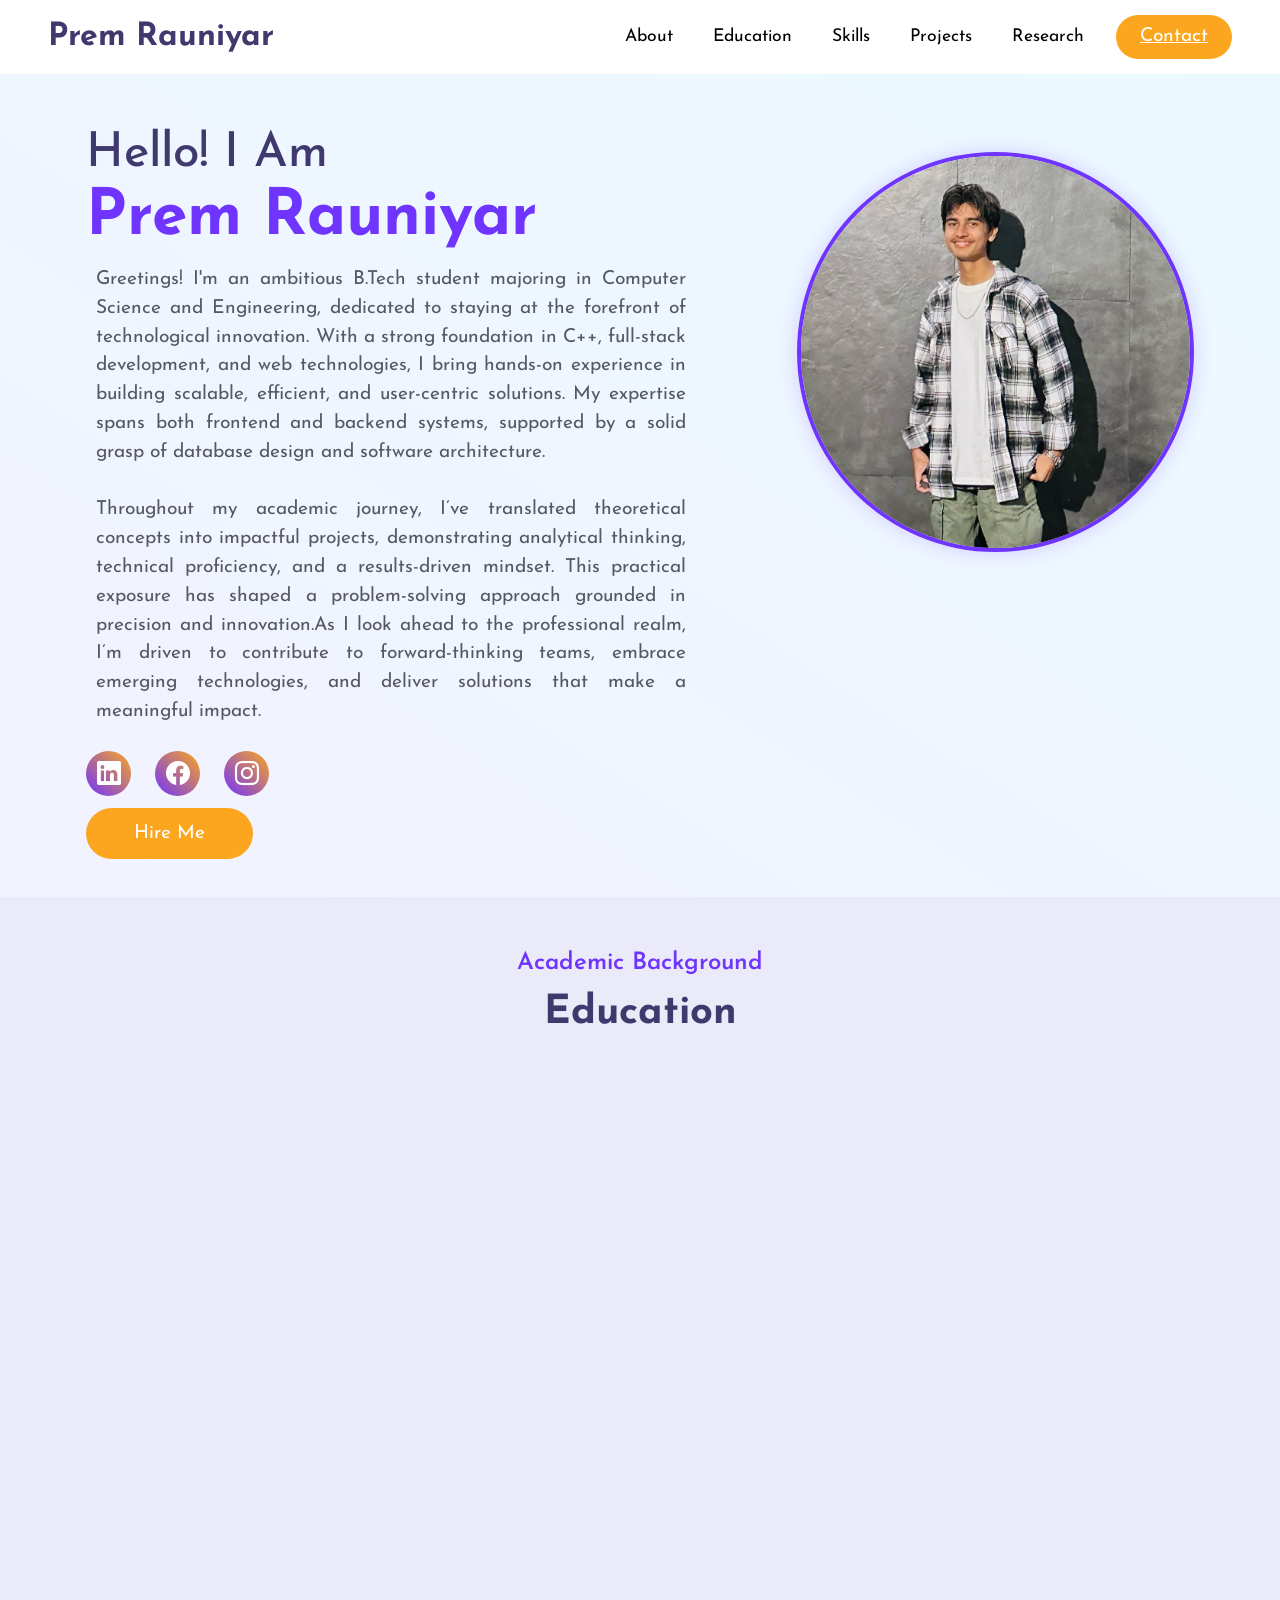
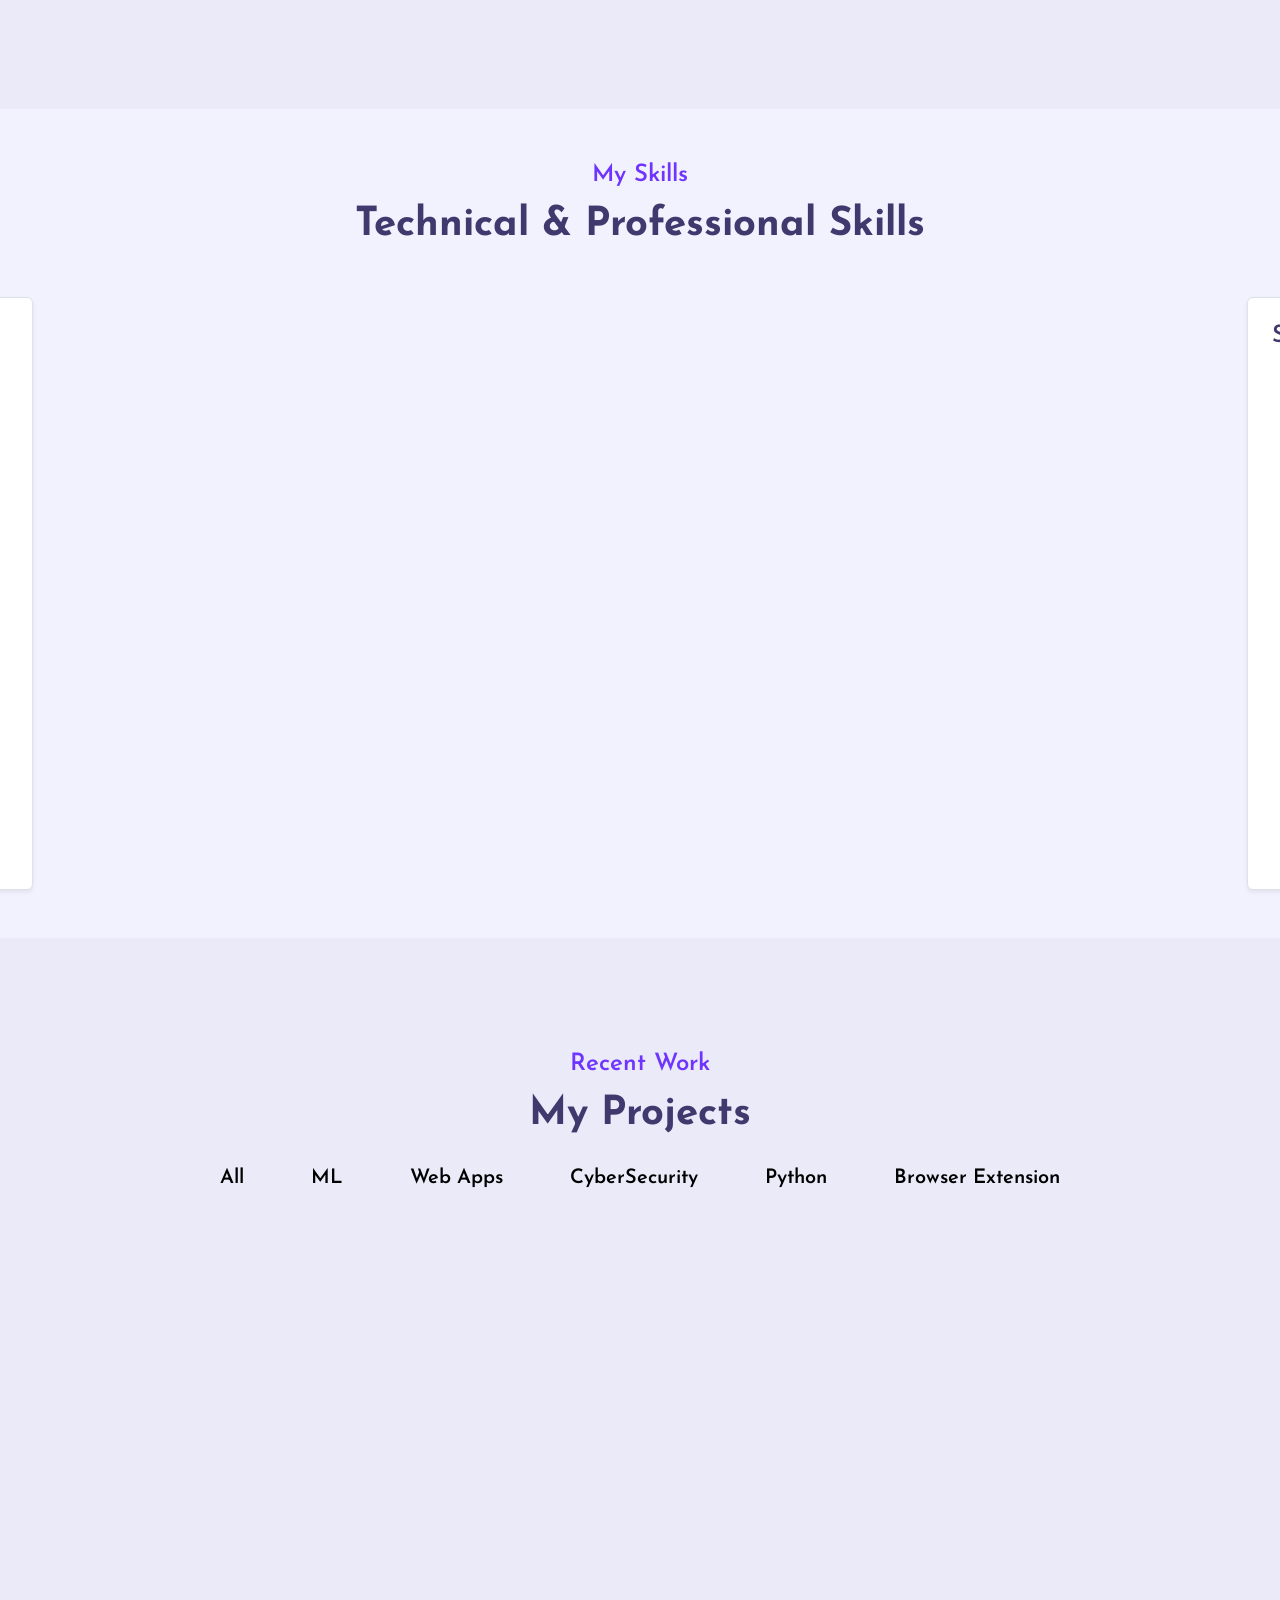
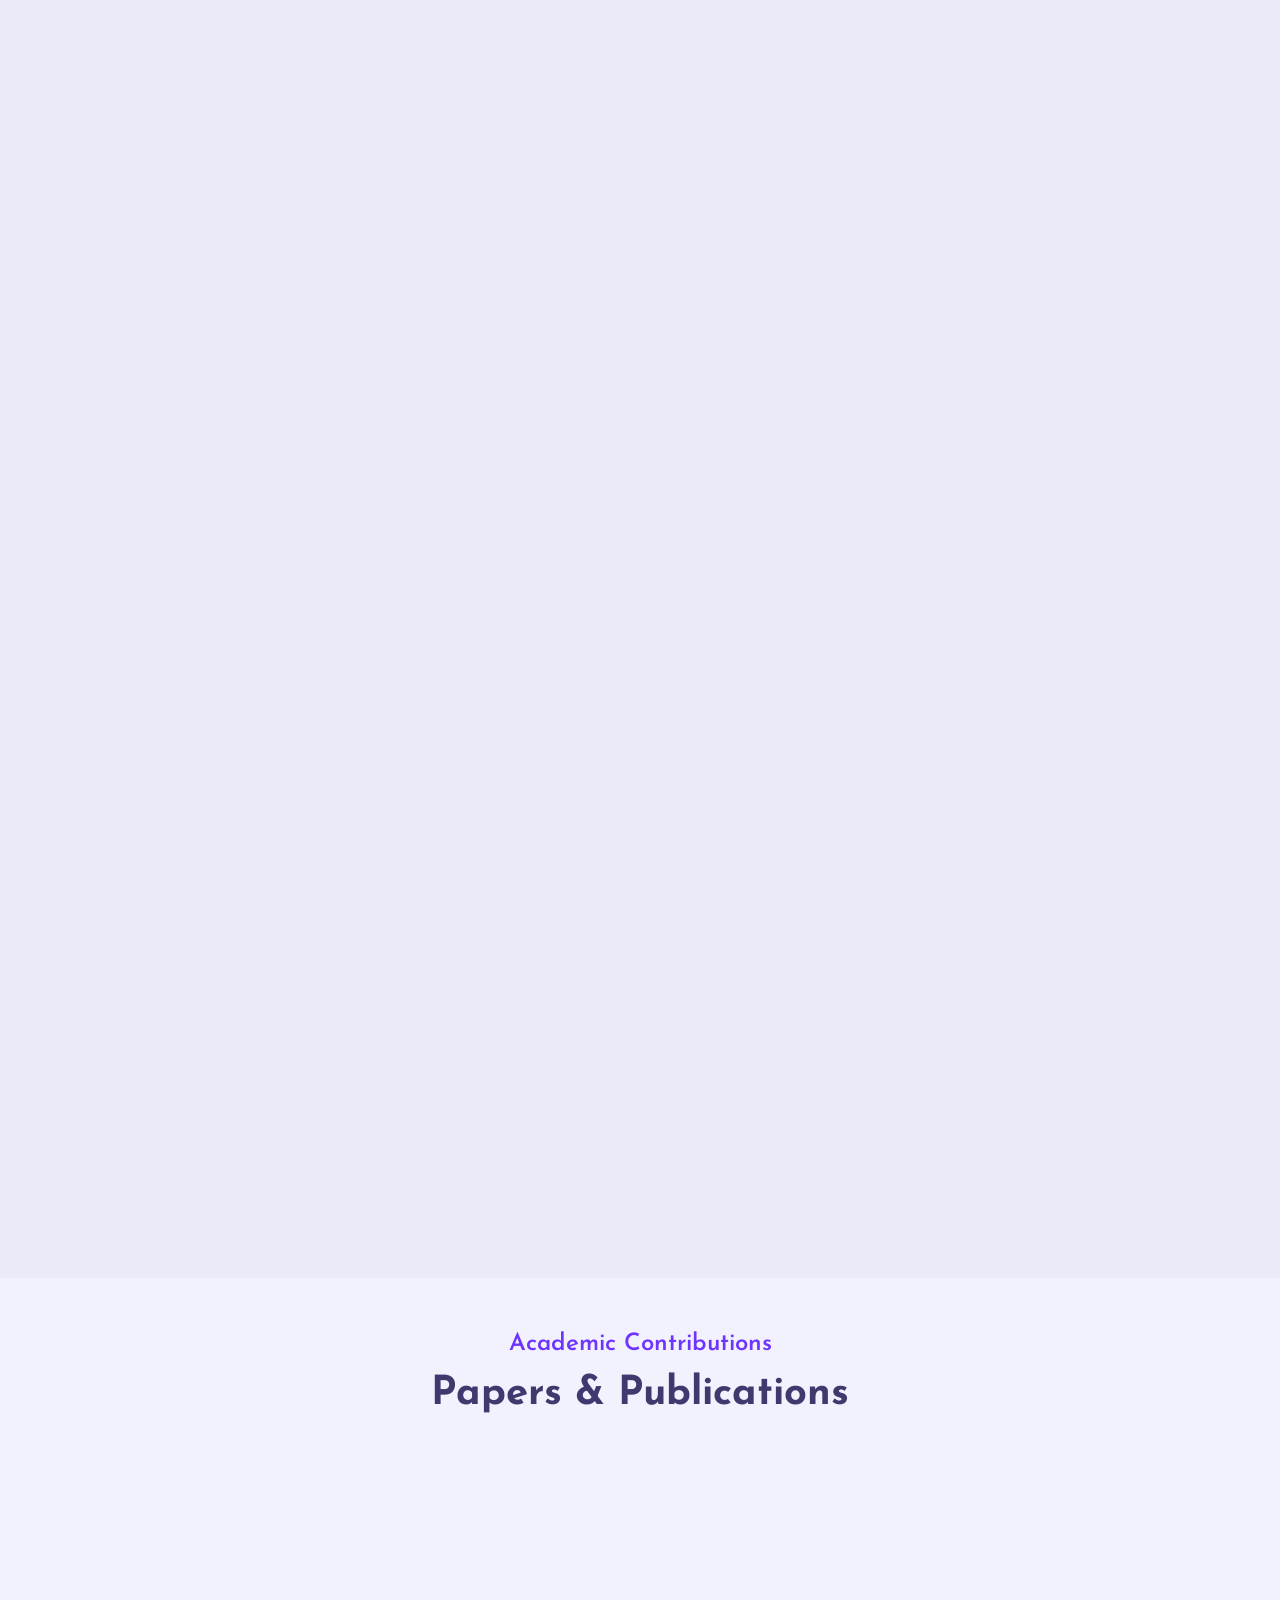
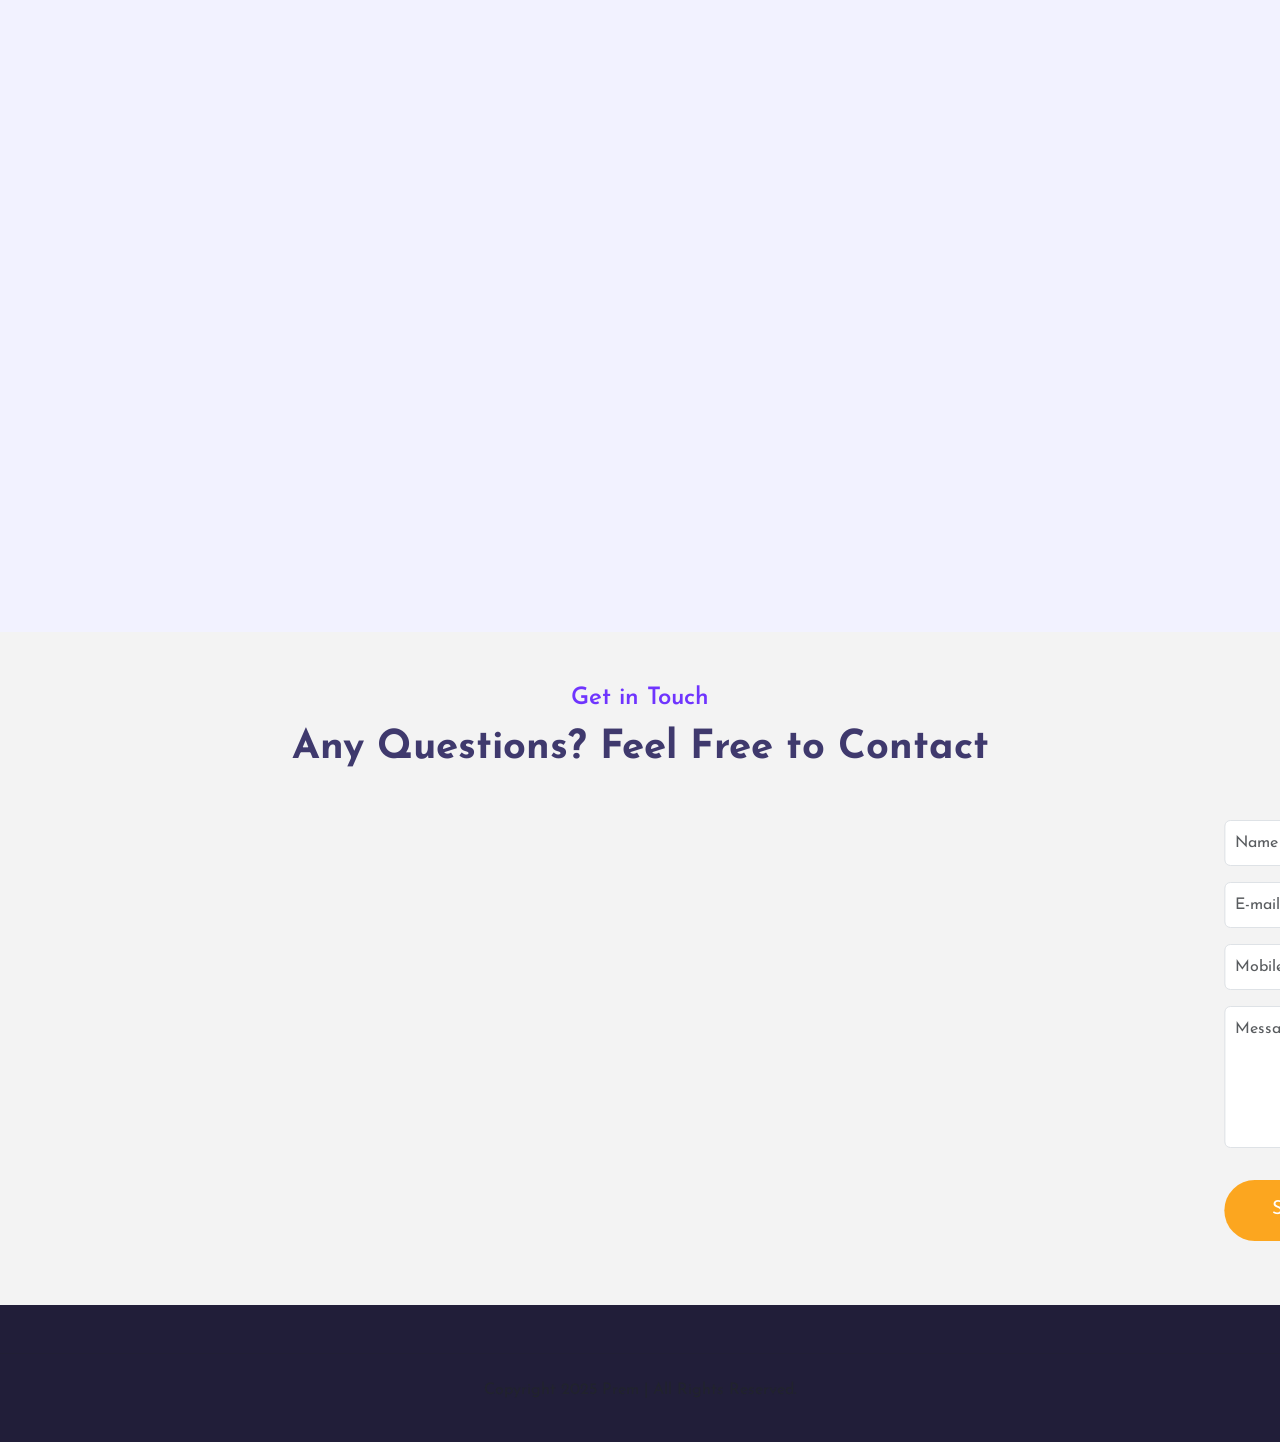
<file: index.html>
<head>
  <meta charset="UTF-8" />
  <meta http-equiv="X-UA-Compatible" content="IE=edge" />
  <meta name="viewport" content="width=device-width, initial-scale=1.0" />
  <title>Prem Rauniyar | Developer Portfolio</title>

  <!-- SEO Meta Tags -->
  <meta name="description" content="Official portfolio of Prem Rauniyar — B.Tech CSE student, full-stack developer, and technology enthusiast. Connect with me on LinkedIn, Instagram, and Facebook.">
  <meta name="keywords" content="Prem Rauniyar, prem rauniyar portfolio, prem rauniyar website, software developer, full-stack developer, cse student, linkedin prem rauniyar, prem rauniyar github, instagram prem rauniyar, facebook prem rauniyar">
  <meta name="author" content="Prem Rauniyar">
  <meta name="robots" content="index, follow">
  <link rel="canonical" href="https://www.premrauniyar.com.np/" />

  <!-- Open Graph Meta Tags -->
  <meta property="og:title" content="Prem Rauniyar | Developer Portfolio" />
  <meta property="og:description" content="Explore my projects, skills, education, and connect with me on social platforms." />
  <meta property="og:image" content="https://premrauniyar.com.np/images/prem.jpg" />
  <meta property="og:image:type" content="image/jpeg" />
  <meta property="og:image:width" content="1200" />
  <meta property="og:image:height" content="630" />
  <meta property="og:url" content="https://premrauniyar.com.np/" />
  <meta property="og:type" content="website" />

  <!-- Twitter Card Meta Tags -->
  <meta name="twitter:card" content="summary_large_image" />
  <meta name="twitter:title" content="Prem Rauniyar | Developer Portfolio" />
  <meta name="twitter:description" content="Explore my projects, skills, education, and connect with me on social platforms." />
  <meta name="twitter:image" content="https://premrauniyar.com.np/images/prem.jpg" />

  <!-- Favicons -->
  <link rel="icon" type="image/x-icon" href="images/favicon.ico">
  <link rel="shortcut icon" type="image/x-icon" href="images/favicon.ico">
  <link rel="icon" type="image/png" sizes="96x96" href="images/favicon-96x96.png">
  <link rel="apple-touch-icon" href="images/favicon-96x96.png" />

  <!-- Bootstrap CSS CDN -->
  <link href="https://cdn.jsdelivr.net/npm/bootstrap@5.2.3/dist/css/bootstrap.min.css" rel="stylesheet" integrity="sha384-rbsA2VBKQhggwzxH7pPCaAqO46MgnOM80zW1RWuH61DGLwZJEdK2Kadq2F9CUG65" crossorigin="anonymous" />

  <!-- Custom CSS -->
  <link rel="stylesheet" href="css/style.css" />

  <!-- Google Fonts -->
  <link rel="preconnect" href="https://fonts.googleapis.com" />
  <link rel="preconnect" href="https://fonts.gstatic.com" crossorigin />
  <link href="https://fonts.googleapis.com/css2?family=Josefin+Sans:wght@300;400;500;600;700&display=swap" rel="stylesheet" />

  <!-- Bootstrap Icons CDN -->
  <link rel="stylesheet" href="https://cdn.jsdelivr.net/npm/bootstrap-icons@1.10.4/font/bootstrap-icons.css" />

  <!-- AOS Library CSS -->
  <link rel="stylesheet" href="https://unpkg.com/aos@next/dist/aos.css" />

  <!-- jQuery CDN -->
  <script src="https://ajax.googleapis.com/ajax/libs/jquery/3.6.4/jquery.min.js"></script>

  <!-- Preload critical resources -->
  <link rel="preload" href="css/style.css" as="style">
  <link rel="preload" href="https://cdn.jsdelivr.net/npm/bootstrap@5.2.3/dist/css/bootstrap.min.css" as="style">

  <!-- DNS Prefetch -->
  <link rel="dns-prefetch" href="https://fonts.googleapis.com">
  <link rel="dns-prefetch" href="https://fonts.gstatic.com">
  <link rel="dns-prefetch" href="https://cdn.jsdelivr.net">
</head>


  <body>
    <!-- Your existing content -->
    <nav
      id="navbar-top"
      class="navbar navbar-expand-lg navbar-light bg-white sticky-top"
    >
      <div class="container-fluid px-5">
        <a class="navbar-brand fw-bold fs-2" href="#" style="color: #3f396d"
          >Prem Rauniyar</a
        >
        <button
          class="nav-menu d-md-none"
          type="button"
          data-bs-toggle="collapse"
          data-bs-target="#navbarNav"
        >
          <i class="bi bi-menu-button-fill"></i>
        </button>
        <div
          class="collapse navbar-collapse justify-content-end"
          id="navbarNav"
        >
          <ul class="navbar-nav gap-4 me-4" style="font-size: 1.1rem">
            <li class="nav-item">
              <a class="nav-link" href="#home">About</a>
            </li>
            <li class="nav-item">
              <a class="nav-link" href="#education">Education</a>
            </li>
            <li class="nav-item">
              <a class="nav-link" href="#about">Skills</a>
            </li>
            <li class="nav-item">
              <a class="nav-link" href="#portfolio">Projects</a>
            </li>
            <li class="nav-item">
              <a class="nav-link" href="#research">Research</a>
            </li>
          </ul>
          <a
            class="c-btn py-2 px-4 rounded-pill d-none d-md-block"
            href="#contact"
            >Contact</a
          >
        </div>
      </div>
    </nav>
    <!-- navbar ends here -->

    <!-- home section starts  -->
    <section class="home pt-5 pb-5" id="home">
      <div class="row justify-content-evenly align-middle">
        <!-- here data-aos is used for adding aos animation  -->
        <div
          class="col-10 col-md-6 text-center text-md-start"
          data-aos="slide-right"
        >
          <h2 style="color: #3f396d">
            Hello! I Am <br /><span class="c-orange">Prem Rauniyar</span>
          </h2>
          <p class="text-muted">
            Greetings! I'm an ambitious B.Tech student majoring in Computer Science and Engineering, dedicated to staying at the forefront of technological innovation. With a strong foundation in C++, full-stack development, and web technologies, I bring hands-on experience in building scalable, efficient, and user-centric solutions. My expertise spans both frontend and backend systems, supported by a solid grasp of database design and software architecture.
            <br><br>
            Throughout my academic journey, I’ve translated theoretical concepts into impactful projects, demonstrating analytical thinking, technical proficiency, and a results-driven mindset. This practical exposure has shaped a problem-solving approach grounded in precision and innovation.As I look ahead to the professional realm, I’m driven to contribute to forward-thinking teams, embrace emerging technologies, and deliver solutions that make a meaningful impact.
          </p>
          
          <!-- Social Icons -->
          <div class="social-icons-container mt-4 mb-4">
            <!-- LinkedIn -->
            <a href="https://www.linkedin.com/in/premrauniyar/" target="_blank" class="social-icon">
              <i class="bi bi-linkedin"></i>
            </a>

            <!-- Facebook -->
            <a href="https://www.facebook.com/itsprem12" target="_blank" class="social-icon">
              <i class="bi bi-facebook"></i>
            </a>

            <!-- Instagram -->
            <a href="https://www.instagram.com/its_prem12/" target="_blank" class="social-icon">
              <i class="bi bi-instagram"></i>
            </a>
          </div>

          <a href="#contact" class="c-btn h-btn mt-3 py-3 px-5 rounded-pill text-decoration-none">
            Hire Me
          </a>
          <a href="" class="link ms-4 d-none">See My Work</a>
        </div>
        <div class="col-10 col-md-4 d-none d-md-block">
          <img src="images/prem.jpg" class="img-fluid" alt="" loading="lazy" />
        </div>
      </div>
    </section>
    <!-- home section ends here -->


    
<!-- Education section starts -->
<section class="education py-5" id="education">
  <div class="heading text-center mb-5">
    <small>Academic Background</small>
    <h3>Education</h3>
  </div>

  <div class="container-fluid px-lg-5 px-md-3 px-sm-2">
    <div class="row justify-content-center align-items-center g-4">
      
      <!-- Grade X Education (First) -->
      <div class="col-12 col-md-6 col-lg-6" data-aos="fade-up">
        <div class="education-card">
          <div class="education-period">Mar 2018 – Jun 2019</div>
          <div class="education-location">Biratnagar, Nepal</div>
          <h4>GRADE X, National Examination Board <br>(NEB)</h4>
          <div class="education-school">Arpan English School</div>
          <div class="education-grade">Cumulative GPA: 3.6/4</div>
          <div class="education-achievements">
            <ul class="list-unstyled mt-3">
              <li>• Rank 1 in School</li>
            </ul>
          </div>
        </div>
      </div>

<!-- Grade XII Education (Second) -->
<div class="col-12 col-md-6 col-lg-6" data-aos="fade-up">
  <div class="education-card">
    <div class="education-period">Aug 2019 – Jul 2021</div>
    <div class="education-location">Biratnagar, Nepal</div>
    <h4>GRADE XII, National Examination Board <br>(NEB)</h4>
    <div class="education-school">Shikshadeep Higher Secondary School</div>
    <div class="education-grade">Cumulative GPA: 3.29/4</div>
    <!-- You can remove the achievements list or add your own -->
  </div>
</div>


      <!-- BTech Education (Third) -->
      <div class="col-12 col-md-8 col-lg-6 mt-4" data-aos="fade-up">
        <div class="education-card text-center">
          <div class="education-period">Aug 2021 – Jul 2025</div>
          <div class="education-location">Bengaluru, India</div>
          <h4>Bachelor of Technology in Computer Science and Engineering</h4>
          <div class="education-school">Jain Deemed to Be University</div>
          <div class="education-grade">Cumulative GPA: 8.6/10</div>
          <div class="education-achievements">
            <ul class="list-unstyled mt-3">
              <li>• Full scholarship recipient through Pragati Scholarship (IND-SAT) funded by Study in India (EDCIL)</li>
            </ul>
          </div>
        </div>
      </div>

    </div>
  </div>
</section>
<!-- Education section ends -->

<!-- skill section starts -->
<section class="skill py-5" id="about">
  <div class="heading text-center mb-5">
    <small>My Skills</small>
    <h3>Technical & Professional Skills</h3>
  </div>

  <div class="container-fluid px-lg-5 px-md-3 px-sm-2">
    <div class="row justify-content-center align-items-stretch g-4">
      <!-- Technical Skills -->
      <div class="col-12 col-md-6 col-lg-6" data-aos="slide-right">
        <div class="skills-list h-100 p-4 border rounded bg-white shadow-sm">
          <h4 class="section-subheading mb-4">Technical Skills</h4>

          <div class="skill-category mb-4">
            <strong>Programming Languages:</strong>
            <div class="d-flex flex-wrap gap-2">
              <span class="badge rounded-pill bg-light text-dark">Python</span>
              <span class="badge rounded-pill bg-light text-dark">C++</span>
              <span class="badge rounded-pill bg-light text-dark">Java</span>
              <span class="badge rounded-pill bg-light text-dark">HTML</span>
              <span class="badge rounded-pill bg-light text-dark">CSS</span>
              <span class="badge rounded-pill bg-light text-dark">JavaScript</span>
            </div>
          </div>

          <div class="skill-category mb-4">
            <strong>Tools:</strong>
            <div class="d-flex flex-wrap gap-2">
              <span class="badge rounded-pill bg-light text-dark">NodeJS</span>
              <span class="badge rounded-pill bg-light text-dark">React</span>
              <span class="badge rounded-pill bg-light text-dark">Excel</span>
              <span class="badge rounded-pill bg-light text-dark">SQL</span>
              <span class="badge rounded-pill bg-light text-dark">MongoDB</span>
              <span class="badge rounded-pill bg-light text-dark">Flask</span>
              <span class="badge rounded-pill bg-light text-dark">VS Code</span>
              <span class="badge rounded-pill bg-light text-dark">Git</span>
              <span class="badge rounded-pill bg-light text-dark">Canva</span>
              <span class="badge rounded-pill bg-light text-dark">Microsoft Office</span>
            </div>
          </div>

          <div class="skill-category">
            <strong>Software Testing:</strong>
            <div class="d-flex flex-wrap gap-2">
              <span class="badge rounded-pill bg-light text-dark">Integration Testing</span>
              <span class="badge rounded-pill bg-light text-dark">Regression Testing</span>
              <span class="badge rounded-pill bg-light text-dark">Unit Testing</span>
            </div>
          </div>
        </div>
      </div>

      <!-- Soft Skills -->
      <div class="col-12 col-md-6 col-lg-6" data-aos="slide-left">
        <div class="soft-skills h-100 p-4 border rounded bg-white shadow-sm">
          <h4 class="section-subheading mb-4">Soft Skills</h4>

          <div class="skill-category mb-4">
            <strong>Professional Competencies:</strong>
            <div class="d-flex flex-wrap gap-2">
              <span class="badge rounded-pill bg-primary">Leadership</span>
              <span class="badge rounded-pill bg-primary">Teamwork</span>
              <span class="badge rounded-pill bg-primary">Adaptability</span>
              <span class="badge rounded-pill bg-primary">Continuous Learning</span>
              <span class="badge rounded-pill bg-primary">Effective Writing</span>
              <span class="badge rounded-pill bg-primary">Verbal Communication</span>
              <span class="badge rounded-pill bg-primary">Analytical Thinking</span>
              <span class="badge rounded-pill bg-primary">Decision Making</span>
              <span class="badge rounded-pill bg-primary">Attention to Detail</span>
            </div>
          </div>

          <div class="skill-category">
            <strong>Additional Skills:</strong>
            <div class="d-flex flex-wrap gap-2">
              <span class="badge rounded-pill bg-primary">Problem Solving</span>
              <span class="badge rounded-pill bg-primary">Critical Thinking</span>
              <span class="badge rounded-pill bg-primary">Time Management</span>
              <span class="badge rounded-pill bg-primary">Project Management</span>
              <span class="badge rounded-pill bg-primary">Research</span>
              <span class="badge rounded-pill bg-primary">Content Writing</span>
              <span class="badge rounded-pill bg-primary">Content Adaptation & Implementation</span>
            </div>
          </div>
        </div>
      </div>
    </div>
  </div>
</section>
<!-- skill section ends -->

<!-- portfolio section starts here -->
<section class="portfolio" id="portfolio">
  <div class="heading text-center pt-5">
    <small>Recent Work</small>
    <h3>My Projects</h3>
  </div>

  <div id="myBtnContainer" class="text-center mt-4">
    <button class="filter-item" data-filter="all">All</button>
    <button class="filter-item active" data-filter="ml">ML</button>
    <button class="filter-item" data-filter="webapp">Web Apps</button>
    <button class="filter-item" data-filter="cyber">CyberSecurity</button>
    <button class="filter-item" data-filter="python">Python</button>
    <button class="filter-item" data-filter="ext">Browser Extension</button>
  </div>
  
  <div class="portfolio-body">
    <div class="row justify-content-evenly px-4">

<!-- AgeGuard - Advanced 18+ Content Blocking and Safe Browsing Extension -->
  <div class="post col-md-6 ext ml cyber all col-10 mt-4" data-aos="fade-up">
   <div class="card">
    <img src="images/AgeGuard.jpg" class="card-img-top" alt="AgeGuard" style="height: 250px; object-fit: cover;">
    <div class="card-body text-center">
      <h4 class="card-title">AgeGuard: Advanced 18+ Content Blocking and Safe Browsing Extension</h4>
      <span class="badge bg-secondary badge-pill">JavaScript</span>
      <span class="badge bg-secondary badge-pill">HTML</span>
      <span class="badge bg-secondary badge-pill">CSS</span>
      <span class="badge bg-secondary badge-pill">Chrome APIs</span>
      <span class="badge bg-secondary badge-pill">Face-api.js</span>
      <span class="badge bg-secondary badge-pill">WebRTC</span>
      <br>
      <button class="link read-more-btn mt-3" data-bs-toggle="collapse" data-bs-target="#AgeGuard">
        Read More
      </button>
      <div class="collapse mt-3" id="AgeGuard">
        <ul class="text-start list-unstyled">
          <li>• Designed a privacy-first Chrome extension that uses face detection to identify user age in real time.</li>
          <li>• Blocks access to adult content if the detected user is underage using webcam.</li>
          <li>• Integrated face-api.js with Chrome APIs to perform real-time age classification.</li>
          <li>• Technologies Used: JavaScript, HTML, CSS, JSON, face-api.js, WebRTC, Manifest V3</li>
          <li class="mt-2">
            <a href="https://github.com/Prem954/AgeGuard-Advanced-18-Content-Blocking-and-Safe-Browsing-Extension" target="_blank" class="source-code-link">
              <i class="bi bi-github"></i> View Source Code
            </a>
          </li>
        </ul>
      </div>
    </div>
  </div>
</div>

  
     
      <!-- AgriRec-Decision-Tree-Based-Agricultural-Crop-Recommendation-with-Web-Platform-Integration -->
      <div class="post col-md-6 ml webapp all col-10 mt-4" data-aos="fade-up">
        <div class="card">
          <img src="images/AgriRec.jpg" class="card-img-top" alt="AgriRec" style="height: 250px; object-fit: cover;">
          <div class="card-body text-center">
            <h4 class="card-title">AgriRec: Decision Tree Based Agricultural Crop Recommendation with Web Platform Integration</h4>
            <span class="badge bg-secondary badge-pill">Machine Learning</span>
            <span class="badge bg-secondary badge-pill">Python</span>
            <span class="badge bg-secondary badge-pill">Flask</span>
            <span class="badge bg-secondary badge-pill">Decision Tree Classifier</span>
            <br>
            <button class="link read-more-btn mt-3" data-bs-toggle="collapse" data-bs-target="#AgriRec">
              Read More
            </button>
            <div class="collapse mt-3" id="AgriRec">
              <ul class="text-start list-unstyled">
                <li>• Uses Decision Tree Classifier to recommend the best crop.</li>
                <li>• Takes input like soil nutrients (N, P, K) and pH value.</li>
                <li>• Considers environmental factors like rainfall, humidity, and temperature.</li>
                <li>• Technologies Used: Python, Flask, Scikit-learn</li>
                <li class="mt-2">
                  <a href="https://github.com/Prem954/AgriRec-Decision-Tree-Based-Agricultural-Crop-Recommendation-with-Web-Platform-Integration" target="_blank" class="source-code-link">
                    <i class="bi bi-github"></i> View Source Code
                  </a>
                </li>
              </ul>
            </div>
          </div>
        </div>
      </div>

      <!-- CardioVisionary-Boosting-Based-Cardiac-Disease-Prediction-using-ML-Techniques -->
      <div class="post col-md-6 ml webapp all col-10 mt-4" data-aos="fade-up">
        <div class="card">
          <img src="images/Cardiovisionary.jpg" class="card-img-top" alt="CardioVisionary" style="height: 250px; object-fit: cover;">
          <div class="card-body text-center">
            <h4 class="card-title">CardioVisionary: Boosting Based Cardiac Disease Prediction using ML Techniques</h4>
            <span class="badge bg-secondary badge-pill">Machine Learning</span>
            <span class="badge bg-secondary badge-pill">Python</span>
            <span class="badge bg-secondary badge-pill">Flask</span>
            <span class="badge bg-secondary badge-pill">Scikit-learn</span>
            <span class="badge bg-secondary badge-pill">Gradient Boosting</span>
            <br>
            <button class="link read-more-btn mt-3" data-bs-toggle="collapse" data-bs-target="#CardioVisionary">
              Read More
            </button>
            <div class="collapse mt-3" id="CardioVisionary">
              <ul class="text-start list-unstyled">
                <li>• Predicting cardiac diseases using ML boosting techniques.</li>
                <li>• Evaluated models like Logistic Regression, SVM, and Random Forest.</li>
                <li>• Gradient Boosting achieved the best performance and was deployed.</li>
                <li>• Integrated a user-friendly web interface for real-time predictions.</li>
                <li>• Technologies Used: Python, Flask, Scikit-learn</li>
                <li class="mt-2">
                  <a href="https://github.com/Prem954/CardioVisionary-Boosting-Based-Cardiac-Disease-Prediction-using-ML-Techniques" target="_blank" class="source-code-link">
                    <i class="bi bi-github"></i> View Source Code
                  </a>
                </li>
              </ul>
            </div>
          </div>
        </div>
      </div>

       <!-- Motion Detector - Chrome Extension -->
       <div class="post col-md-6 ext all col-10 mt-4" data-aos="fade-up">
        <div class="card">
          <img src="images/MotionDetector.jpg" class="card-img-top" alt="Motion-Detector-Chrome-Extension" style="height: 250px; object-fit: cover;">
          <div class="card-body text-center">
            <h4 class="card-title">MotionDetector: A Chrome Extension for Real-Time Webcam-Based Movement Detection</h4>
            <span class="badge bg-secondary badge-pill">JavaScript</span>
            <span class="badge bg-secondary badge-pill">HTML</span>
            <span class="badge bg-secondary badge-pill">CSS</span>
            <span class="badge bg-secondary badge-pill">Chrome APIs</span>
            <br>
            <button class="link read-more-btn mt-3" data-bs-toggle="collapse" data-bs-target="#MotionDetector">
              Read More
            </button>
            <div class="collapse mt-3" id="MotionDetector">
              <ul class="text-start list-unstyled">
                <li>• Built a lightweight Chrome Extension that uses the webcam to detect motion in real-time.</li>
                <li>• Implemented a responsive UI that updates live status: “Motion Detected!” or “No motion detected.</li>
                <li>• Designed for simplicity—no external dependencies, just plug-and-play.</li>
                <li>• Technologies Used: JavaScript, HTML, CSS, Chrome Extension APIs</li>
                <li class="mt-2">
                  <a href="https://github.com/Prem954/Motion-Detector-Chrome-Extension" target="_blank" class="source-code-link">
                    <i class="bi bi-github"></i> View Source Code
                  </a>
                </li>
              </ul>
            </div>
          </div>
        </div>
      </div>


       <!-- SafeBrowse - Real-Time Malicious URL Detector -->
       <div class="post col-md-6 ext cyber all col-10 mt-4" data-aos="fade-up">
        <div class="card">
          <img src="images/SafeBrowse.jpg" class="card-img-top" alt="SafeBrowse" style="height: 250px; object-fit: cover;">
          <div class="card-body text-center">
            <h4 class="card-title">SafeBrowse: A Chrome Extension for Real-Time Malicious URL Detection</h4>
            <span class="badge bg-secondary badge-pill">JavaScript</span>
            <span class="badge bg-secondary badge-pill">HTML</span>
            <span class="badge bg-secondary badge-pill">CSS</span>
            <span class="badge bg-secondary badge-pill">Chrome APIs</span>
            <span class="badge bg-secondary badge-pill">JSON</span>
            <br>
            <button class="link read-more-btn mt-3" data-bs-toggle="collapse" data-bs-target="#SafeBrowse">
              Read More
            </button>
            <div class="collapse mt-3" id="SafeBrowse">
              <ul class="text-start list-unstyled">
                <li>• Developed a Chrome browser extension that protects users from phishing, malware, and scam websites.</li>
                <li>• Redirects users to a custom warning page when malicious activity is detected.</li>
                <li>• Continuously monitors URLs in real-time and blocks access to unsafe domains.</li>
                <li>• Technologies Used: JavaScript, Manifest V3, HTML, CSS, JSON, Chrome Extension API</li>
                <li class="mt-2">
                  <a href="https://github.com/Prem954/SafeBrowse-Real-Time-Malicious-URL-Detector" target="_blank" class="source-code-link">
                    <i class="bi bi-github"></i> View Source Code
                  </a>
                </li>
              </ul>
            </div>
          </div>
        </div>
      </div>

<!-- SecureLogger: AI-Based Keystroke Monitoring & Bot Detection -->
<div class="post col-md-6 ml cyber all col-10 mt-4" data-aos="fade-up">
<div class="card">
  <img src="images/SecureLogger.jpg" class="card-img-top" alt="SecureLogger" style="height: 250px; object-fit: cover;">
    <div class="card-body text-center">
      <h4 class="card-title">SecureLogger: AI-Based Keystroke Monitoring & Bot Detection</h4>
      <span class="badge bg-secondary badge-pill">Python</span>
      <span class="badge bg-secondary badge-pill">Machine Learning</span>
      <span class="badge bg-secondary badge-pill">AES Encryption</span>
      <span class="badge bg-secondary badge-pill">Random Forest</span>
      <br>
      <button class="link read-more-btn mt-3" data-bs-toggle="collapse" data-bs-target="#SecureLogger">
        Read More
      </button>
      <div class="collapse mt-3" id="SecureLogger">
        <ul class="text-start list-unstyled">
          <li>• Advanced AI-enhanced keystroke logger that detects bots using keystroke dynamics.</li>
          <li>• ML model (Random Forest) classifies human vs. bot typing behavior in real time.</li>
          <li>• Features automatic log clearance and real-time anomaly detection.</li>
          <li>• Dataset generated from real and synthetic keystrokes with preprocessing.</li>
          <li>• Technologies Used:: Python (pynput, numpy, pandas), Scikit-learn, PyCryptodome.</li>
          <li class="mt-2">
            <a href="https://github.com/Prem954/SecureLogger-AI-Enhanced-Keystroke-Monitoring-Protection" target="_blank" class="source-code-link">
              <i class="bi bi-github"></i> View Source Code
            </a>
          </li>
        </ul>
      </div>
    </div>
  </div>
</div>


<!-- Friday - AI Voice Assistant -->
<div class="post col-md-6 python all col-10 mt-4" data-aos="fade-up">
<div class="card">
<img src="images/Friday.jpg" class="card-img-top" alt="Friday - AI Voice Assistant" style="height: 250px; object-fit: cover;">
<div class="card-body text-center">
  <h4 class="card-title">Friday: Your Personal AI Voice Assistant for Smarter Everyday Taskst</h4>
  <span class="badge bg-secondary badge-pill">Python</span>
  <span class="badge bg-secondary badge-pill">SpeechRecognition</span>
  <span class="badge bg-secondary badge-pill">pyttsx3</span>
  <span class="badge bg-secondary badge-pill">Tkinter</span>
  <span class="badge bg-secondary badge-pill">Wikipedia API</span>
  <br>
  <button class="link read-more-btn mt-3" data-bs-toggle="collapse" data-bs-target="#fridayDetails">
    Read More
  </button>
  <div class="collapse mt-3" id="fridayDetails">
    <ul class="text-start list-unstyled">
      <li>• Designed a voice assistant to automate tasks like web search and note-taking.</li>
      <li>•Integrated speech recognition for seamless, real-time, hands-free user interaction and control.</li>
      <li>• Developed a GUI using Tkinter for an interactive user experience.</li>
      <li>• Technologies Used: Python, SpeechRecognition, pyttsx3, Tkinter, Wikipedia API</li>
      <li class="mt-2">
        <a href="https://github.com/Prem954/Friday-Voice-Assistant" target="_blank" class="source-code-link">
          <i class="bi bi-github"></i> View Source Code
        </a>
      </li>
    </ul>
  </div>
</div>
</div>
</div>


<!-- SecureLoginMFA: Secure Login System with Multi-Factor Authentication -->
<div class="post col-md-6 python cyber all col-10 mt-4" data-aos="fade-up">
<div class="card">
<img src="images/SecureLoginMFA.jpg" class="card-img-top" alt="Secure Login System" style="height: 250px; object-fit: cover;">
<div class="card-body text-center">
  <h4 class="card-title"> SecureLogin: A Flask-based Multi-Factor Authentication (MFA) System </h4>
  <span class="badge bg-secondary badge-pill">Python</span>
  <span class="badge bg-secondary badge-pill">Flask</span>
  <span class="badge bg-secondary badge-pill">Email OTP</span>
  <span class="badge bg-secondary badge-pill">MFA</span>
  <br>
  <button class="link read-more-btn mt-3" data-bs-toggle="collapse" data-bs-target="#SecureLoginMFA">
    Read More
  </button>
  <div class="collapse mt-3 text-start" id="SecureLoginMFA">
    <ul class="list-unstyled">
      <li>• Built a robust Flask-based login system with Multi-Factor Authentication (MFA) via email OTP.</li>
      <li>• Implements secure user authentication with encrypted password storage and OTP verification.</li>
      <li>• Prevents brute-force attacks and unauthorized access through session control and login attempt limits.</li>
      <li>• Customizable settings for OTP expiry, email configuration, and UI elements.</li>
      <li>• Ideal for personal, educational, and corporate login systems requiring enhanced security.</li>
      <li>• Technologies Used:: Flask, Python, SQLite, smtplib, hashlib, secrets.</li>
      <li class="mt-2">
        <a href="https://github.com/Prem954/Secure-Login-System-with-Multi-Factor-Authentication-MFA-Using-Flask" target="_blank" class="source-code-link">
          <i class="bi bi-github"></i> View Source Code
        </a>
      </li>
    </ul>
  </div>
</div>
</div>
</div>



      <!-- Software-Requirement-Specification-Document-Analysis-and-Parameter-Identification-Using-ML -->
      <div class="post col-md-6 ml all col-10 mt-4" data-aos="fade-up">
        <div class="card">
          <img src="images/SRS.jpg" class="card-img-top" alt="Software Requirement Specification" style="height: 250px; object-fit: cover;">
          <div class="card-body text-center">
            <h4 class="card-title">Software Requirement Specification Document Analysis and Parameter Identification Using ML</h4>
            <span class="badge bg-secondary badge-pill">Machine Learning</span>
            <span class="badge bg-secondary badge-pill">PyMuPDF</span>
            <span class="badge bg-secondary badge-pill">Python</span>
            <span class="badge bg-secondary badge-pill">Scikit-learn</span>
            <span class="badge bg-secondary badge-pill">LangChain</span>
            <br>
            <button class="link read-more-btn mt-3" data-bs-toggle="collapse" data-bs-target="#SRSExtraction">
              Read More
            </button>
            <div class="collapse mt-3" id="SRSExtraction">
              <ul class="text-start list-unstyled">
                <li>• Extracts key parameters from SRS documents using ML & NLP.</li>
                <li>• Automates requirement categorization with text classification.</li>
                <li>• Includes Chatbot using LangChain for clarifying unclear SRS requirements</li>
                <li>• Technologies Used: Python, PyMuPDF, NLP, LangChain, Scikit-learn</li>
                <li class="mt-2">
                  <a href="https://github.com/Prem954/Software-Requirement-Specification-Document-Analysis-and-Parameter-Identification-Using-ML" target="_blank" class="source-code-link">
                    <i class="bi bi-github"></i> View Source Code
                  </a>
                </li>
              </ul>
            </div>
          </div>
        </div>
      </div>      

<!-- ShieldPass - Secure Password Storage with Real-Time Breach Warnings -->
<div class="post col-md-6 cyber all col-10 mt-4" data-aos="fade-up">
  <div class="card">
    <img src="images/ShieldPass.jpg" class="card-img-top" alt="ShieldPass" style="height: 250px; object-fit: cover;">
    <div class="card-body text-center">
      <h4 class="card-title">ShieldPass: Secure Password Storage with Real-Time Breach Warnings</h4>
      <span class="badge bg-secondary badge-pill">Python</span>
      <span class="badge bg-secondary badge-pill">Tkinter</span>
      <span class="badge bg-secondary badge-pill">SQLite</span>
      <span class="badge bg-secondary badge-pill">Fernet Encryption</span>
      <span class="badge bg-secondary badge-pill">Have I Been Pwned API</span>
      <br>
      <button class="link read-more-btn mt-3" data-bs-toggle="collapse" data-bs-target="#ShieldPass">
        Read More
      </button>
      <div class="collapse mt-3" id="ShieldPass">
        <ul class="text-start list-unstyled">
          <li>• Offline password manager that securely encrypts and stores credentials.</li>
          <li>• Integrates Have I Been Pwned API to check for password breaches in real time.</li>
          <li>• Built-in GUI using Tkinter for easy password management and retrieval.</li>
          <li>• Maintains an activity log for breach alerts, saves, and retrieval attempts.</li>
          <li>• Technologies Used:: Python, SQLite, Cryptography, Requests, Tkinter, Logging.</li>
          <li class="mt-2">
            <a href="https://github.com/Prem954/ShieldPass-Secure-Password-Storage-with-Real-Time-Breach-Warnings" target="_blank" class="source-code-link">
              <i class="bi bi-github"></i> View Source Code
            </a>
          </li>
        </ul>
      </div>
    </div>
  </div>
</div>

</div>
</div>

</section>
<!-- portfolio section ends here -->

<!-- Research section starts -->
<section class="research py-5" id="research">
  <div class="heading text-center mb-5">
    <small>Academic Contributions</small>
    <h3>Papers & Publications</h3>
  </div>

  <div class="container-fluid px-lg-5 px-md-3 px-sm-2">
    <div class="row justify-content-center align-items-stretch g-4">
      
      <!-- Publication 1: AgriRec -->
      <div class="col-12 col-md-6 col-lg-6" data-aos="fade-up">
        <div class="publication-card h-100 p-4 rounded bg-white shadow-sm">
          <div class="publication-year text-primary fw-bold mb-2">2025</div>
          <h4 class="fw-semibold">AgriRec: Decision Tree-Based Agricultural Crop Recommendation with Web Platform Integration</h4>
          <div class="publication-venue text-warning fw-semibold mb-2">IEEE INOACC- 2025</div>
          <p class="publication-description">
            • Developed a web-based system using Gradient Boosting (98.37% accuracy) on the UCI Heart Disease dataset, integrating a trained model for real-time diagnosis and preventive recommendations.<br>
            • The platform allows users to input soil parameters and get instant crop suggestions tailored to environmental conditions.
          </p>
        </div>
      </div>

      <!-- Publication 2: CardioVisionary -->
      <div class="col-12 col-md-6 col-lg-6" data-aos="fade-up">
        <div class="publication-card h-100 p-4 rounded bg-white shadow-sm">
          <div class="publication-year text-primary fw-bold mb-2">2025</div>
          <h4 class="fw-semibold">CardioVisionary: Boosting Based Cardiac Disease Prediction using ML Techniques</h4>
          <div class="publication-venue text-warning fw-semibold mb-2">IEEE INOACC- 2025</div>
          <p class="publication-description">
            • Developed a web-based system for cardiovascular disease prediction using the UCI Heart Disease dataset (920 samples, 16 attributes). Gradient Boosting achieved 98.37% accuracy, and the trained model was integrated into a user-friendly platform with HTML, CSS, and JavaScript for real-time diagnosis and preventive recommendations.
          </p>
        </div>
      </div>

      <!-- Publication 3: SRS Analysis -->
      <div class="col-12 col-md-6 col-lg-6" data-aos="fade-up">
        <div class="publication-card h-100 p-4 rounded bg-white shadow-sm">
          <div class="publication-year text-primary fw-bold mb-2">2025</div>
          <h4 class="fw-semibold">Software Requirement Specification Document Analysis and Identification of Important Parameters for Development through Machine Learning</h4>
          <div class="publication-venue text-warning fw-semibold mb-2">IEEE-2025</div>
          <p class="publication-description">
            • Automated SRS document analysis using TF-IDF and SVM on 94 records, integrating PDF text extraction and a Flask-based chatbot with LangChain for classification assistance, reducing manual effort and improving accuracy.
          </p>
        </div>
      </div>

    </div>
  </div>
</section>
<!-- Research section ends -->


   <!-- contact section starts -->
<section class="contact py-5" id="contact">
  <div class="heading text-center">
    <small>Get in Touch</small>
    <h3>Any Questions? Feel Free to Contact</h3>
  </div>
  <div class="row justify-content-evenly mt-5">
    <div class="col-md-5 col-10 contact-details" data-aos="slide-right">
      <div class="row justify-content-evenly">
        <div class="col-1">
          <i class="bi bi-geo-alt-fill"></i>
        </div>
        <div class="col-11">
          <p>
            Siddhartha Chowk, Biratnagar-9, Nepal
          </p>
        </div>
      </div>
      <div class="row justify-content-evenly">
        <div class="col-1">
          <i class="bi bi-telephone-fill"></i>
        </div>
        <div class="col-11">
          <p>
            <a href="tel:+9779804010677">+977 9804010677</a> /
            <a href="tel:+918294699972">+91 8294699972</a>
          </p>
        </div>
      </div>
      <div class="row justify-content-evenly">
        <div class="col-1">
          <i class="bi bi-send-fill"></i>
        </div>
        <div class="col-11">
          <p>
            <a href="mailto:premrauniyar2019@gmail.com">premrauniyar2019@gmail.com</a>
          </p>
        </div>
      </div>
      <div class="row justify-content-evenly">
        <div class="col-1">
          <i class="bi bi-linkedin"></i>
        </div>
        <div class="col-11">
          <p>
            <a href="https://www.linkedin.com/in/premrauniyar" target="_blank">premrauniyar</a>
          </p>
        </div>
      </div>
      <div class="row justify-content-evenly">
        <div class="col-1">
          <i class="bi bi-facebook"></i>
        </div>
        <div class="col-11">
          <p>
            <a href="https://www.facebook.com/itsprem12" target="_blank">itsprem12</a>
          </p>
        </div>
      </div>
      <div class="row justify-content-evenly">
        <div class="col-1">
          <i class="bi bi-instagram"></i>
        </div>
        <div class="col-11">
          <p>
            <a href="https://www.instagram.com/its_prem12" target="_blank">its_prem12</a>
          </p>
        </div>
      </div>
    </div>
    <div class="col-md-5 col-10 mt-3 mt-md-0" data-aos="slide-left">
      <div class="contact-form">
        <form id="contactForm" onsubmit="return submitForm(event)">
          <div class="mb-3">
            <input
              type="text"
              name="name"
              class="form-control"
              placeholder="Name"
              required
            />
          </div>
          <div class="mb-3">
            <input
              type="email"
              name="email"
              class="form-control"
              placeholder="E-mail"
              required
            />
          </div>
          <div class="mb-3">
            <input
              type="tel"
              name="phone"
              class="form-control"
              placeholder="Mobile No."
              required
            />
          </div>
          <div class="mb-3">
            <textarea
              class="form-control"
              name="message"
              placeholder="Message"
              rows="5"
              required
            ></textarea>
          </div>
          <button type="submit" class="c-btn h-btn mt-3 py-3 px-5 rounded-pill">
            Submit
          </button>
        </form>
      </div>
    </div>
  </div>
</section>
<!-- contact section ends here -->




    <!-- now we will make back to top button when user click on it it will be redirected to top page  -->
    <button
      type="button"
      class="btn btn-floating btn-lg rounded-pill"
      id="btn-back-to-top"
    >
      <i class="bi bi-arrow-up"></i>
    </button>

    <!-- footer section starts  -->
    <footer class="text-center text-muted py-4">
      <hr class="text-muted my-4" />
      <p>Copyright 2025 Prem | All Rights Reserved.</p>
    </footer>
    <!-- footer section ends here -->

    <!-- bootstrap javascript cdn link  -->
    <script
      src="https://cdn.jsdelivr.net/npm/bootstrap@5.2.3/dist/js/bootstrap.bundle.min.js"
      integrity="sha384-kenU1KFdBIe4zVF0s0G1M5b4hcpxyD9F7jL+jjXkk+Q2h455rYXK/7HAuoJl+0I4"
      crossorigin="anonymous"
    ></script>

    <!-- AOS library javascript link  -->
    <script src="https://unpkg.com/aos@next/dist/aos.js"></script>
    <script>
      // initializing AOS library
      AOS.init({
        duration: 1000,
        offset: 50,
      });
    </script>
    <!-- custom js file linking -->
    <script src="js/script.js"></script>

    <!-- Add this modal for the thank you message -->
    <div class="modal fade" id="thankYouModal" tabindex="-1" aria-hidden="true">
      <div class="modal-dialog modal-dialog-centered">
        <div class="modal-content">
          <div class="modal-body text-center py-4">
            <i class="bi bi-check-circle text-success" style="font-size: 3rem;"></i>
            <h4 class="mt-3" style="color: #3f396d;">Thank You!</h4>
            <p class="text-muted">Your message has been sent successfully.</p>
            <button type="button" class="c-btn h-btn py-2 px-4 rounded-pill" data-bs-dismiss="modal">
              Okay
            </button>
          </div>
        </div>
      </div>
    </div>
  </body>
</html>
</file>
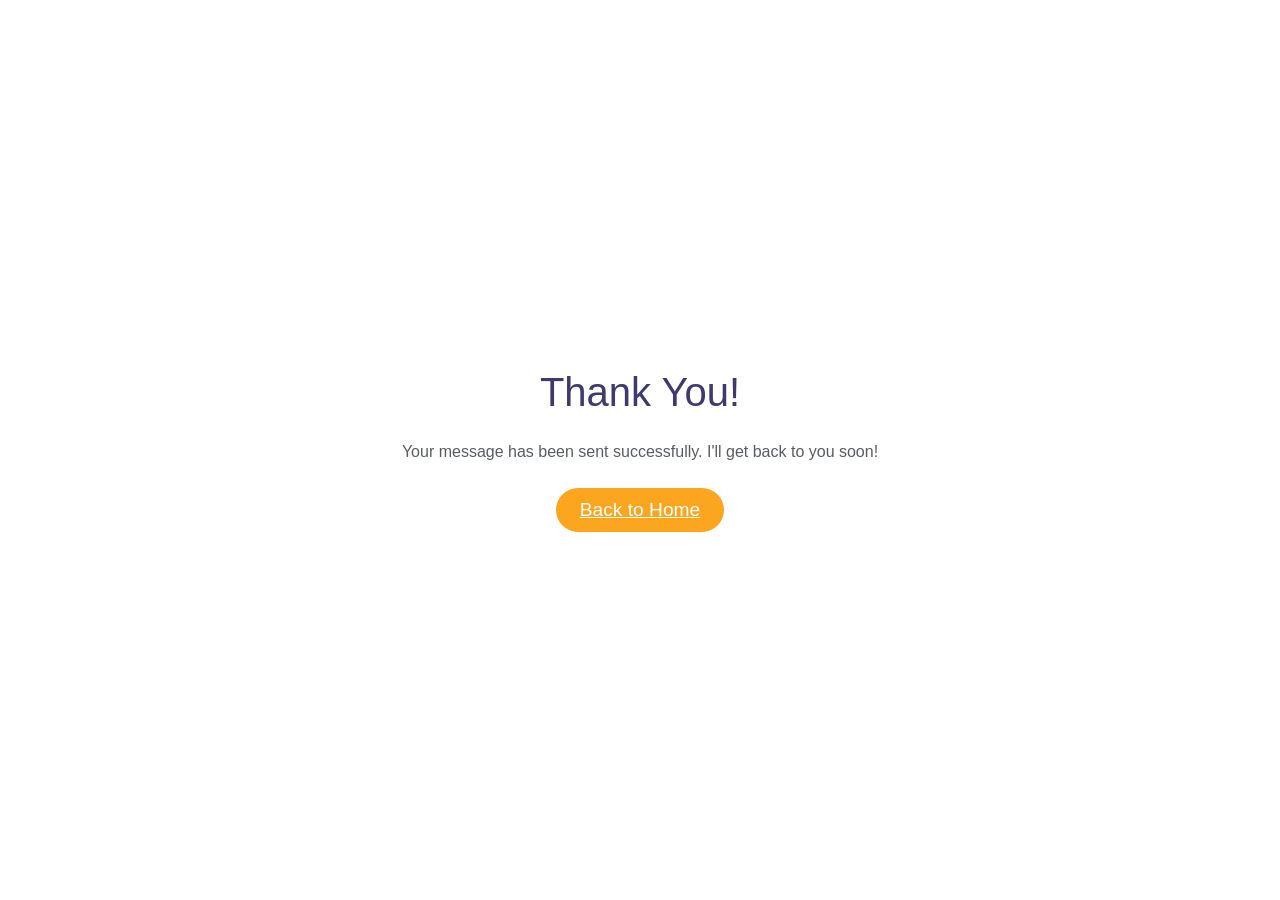
<file: thanks.html>
<!DOCTYPE html>
<html lang="en">
<head>
    <meta charset="UTF-8">
    <meta name="viewport" content="width=device-width, initial-scale=1.0">
    <title>Thank You - Message Sent</title>
    <link href="https://cdn.jsdelivr.net/npm/bootstrap@5.2.3/dist/css/bootstrap.min.css" rel="stylesheet">
    <link rel="stylesheet" href="css/style.css">
</head>
<body>
    <div class="container min-vh-100 d-flex flex-column justify-content-center align-items-center">
        <h1 class="text-center mb-4" style="color: #3f396d;">Thank You!</h1>
        <p class="text-center text-muted mb-4">Your message has been sent successfully. I'll get back to you soon!</p>
        <a href="index.html" class="c-btn h-btn py-2 px-4 rounded-pill">Back to Home</a>
    </div>
</body>
</html>
</file>
<file: css/style.css>
/* appling google font over the website  */
body {
  font-family: "Josefin Sans", sans-serif;
  font-weight: 400;
}
/* styling menu icon */
.nav-menu {
  border: none;
  background-color: #fff;
  font-size: 1.5rem;
  color: #fca61f;
}
/* styling navbar links  */
.navbar-nav a {
  color: black;
  position: relative;
}
.navbar-nav a:hover {
  color: #fca61f;
}
.navbar-nav a:after {
  background: none repeat scroll 0 0 transparent;
  bottom: 0;
  content: "";
  display: block;
  height: 2px;
  left: 50%;
  top: 35px;
  position: absolute;
  background: #fca61f;
  transition: width 0.3s ease 0s, left 0.3s ease 0s;
  width: 0;
}
.navbar-nav a:hover:after {
  width: 100%;
  left: 0;
}
/* styling contact btn  */
.c-btn {
  border: none;
  background: #fca61f;
  color: #fff;
  font-size: 1.2rem;
}
/* styling home section starts */
.home {
  background: linear-gradient(
    33deg,
    rgba(242, 242, 255, 1) 0%,
    rgba(235, 249, 255, 1) 100%
  );
  padding: 50px 0px 30px 0px;
}
.home h2 {
  font-size: 3rem;
  line-height: 4rem;
}
.c-orange {
  color: #6f34fe;
  font-weight: 700;
  font-size: 4rem;
}
.home p {
  width: fit-content;
  margin-top: 1rem;
  font-size: 1.2rem;
  text-align: justify;
  padding: 0 10px;
}
.h-btn:hover {
  background: #6f34fe;
  color: #fff;
  transform: translateY(-20px);
  transition-duration: 1s;
}
.link {
  text-decoration: none;
  font-size: 1.2rem;
  color: #fca61f;
  position: relative;
}
.link::after {
  content: "";
  position: absolute;
  width: 100%;
  transform: scaleX(0);
  height: 2px;
  bottom: 0;
  left: 0;
  top: 20px;
  background-color: #6f34fe;
  transform-origin: bottom right;
  transition: transform 0.25s ease-out;
}
.link:hover {
  color: #6f34fe;
}
.link:hover::after {
  transform: scaleX(1);
  transform-origin: bottom left;
}
/* adding animation to home section image  */
.home img {
  border-radius: 50%;
  border: 4px solid #6f34fe;
  box-shadow: 0 0 20px rgba(111, 52, 254, 0.2);
  animation: floatimg 4s ease-in-out infinite;
  object-fit: cover;
  width: 400px;
  height: 400px;
  margin-top: 30px;
}





@keyframes floatimg {
  0% {
    transform: translateX(0);
  }
  50% {
    transform: translateX(-24px);
  }
  100% {
    transform: translateX(0);
  }
}

/* expertise section starts */
.heading small {
  color: #6f34fe;
  font-size: 1.5rem;
  font-weight: 600;
}
.heading h3 {
  margin-top: 0.5rem;
  color: #3f396d;
  font-size: 2.5rem;
  font-weight: 700;
}
.expertise h4 {
  color: #3f396d;
  font-weight: 700;
}
.expertise a {
  text-decoration: none;
  color: #fca61f;
}
.expertise a:hover {
  color: #6f34fe;
}
.expertise .service-card {
  text-align: center;
  padding: 15px 15px;
  border-radius: 0.7rem;
}

/* skill section starts */
.skill {
  background-color: rgb(242, 242, 255,1);
}
.progress-card {
  padding: 12% 10% 10% 15%;
  background-color: #fff;
  text-align: center;
  border-radius: 10%;
}
.progress-card:hover {
  transform: scale(1.1, 1.1);
  transition-duration: 0.6s;
}
.circular-progress {
  position: relative;
  height: 130px;
  width: 130px;
  border-radius: 50%;
  background: conic-gradient(#7d2ae8 3.6deg, #ededed 0deg);
  display: flex;
  align-items: center;
  justify-content: center;
}
.circular-progress::before {
  content: "";
  position: absolute;
  height: 120px;
  width: 120px;
  border-radius: 50%;
  background-color: #fff;
}
.progress-value {
  position: relative;
  font-size: 1.5rem;
  font-weight: 600;
}
.html-progress {
  color: #fca61f;
}
.javascript-progress {
  color: #6f34fe;
}
.php-progress {
  color: #20c997;
}
.reactjs-progress {
  color: #3f396d;
}
.text {
  font-size: 1.2rem;
  font-weight: 500;
}
.heading p {
  font-size: 1.3rem;
}

/* portfolio section starts */
#myBtnContainer {
  margin-bottom: 45px;
}
#myBtnContainer button {
  border: none;
  color: black;
  background: transparent;
  font-size: 20px;
  font-weight: 600;
  cursor: pointer;
  display: inline-block;
  margin: 0 25px;
}
#myBtnContainer button:hover {
  color: #fca61f;
}

#myBtnContainer button:focus {
  outline: none;
}
.post .content h4 {
  font-size: 1rem;
  font-weight: 700;
}
.post .card {
  border: none;
}

/* testimonial section starts */
.testimonial img:hover {
  transform: scale(1.2, 1.2);
  transition-duration: 1s;
}
.testimonial h4 {
  color: #3f396d;
}
.testimonial i {
  font-size: 2.9rem;
  color: #fca61f;
}
.testimonial .nextprev-btn {
  border: none;
  background-color: #fff;
}
.prev:hover,
.prev-btn:hover {
  color: #6f34fe;
  transform: translateX(-10px);
  transition-duration: 1s;
}
.next:hover,
.next-btn:hover {
  color: #6f34fe;
  transform: translateX(10px);
  transition-duration: 1s;
}

/* blog section starts */
.blog {
  background-color: #f2f2ff;
}
.blog .blogpost .card {
  border: none;
  border-radius: 5%;
}
.nav-bg {
  background-color: #fff;
}

.blog .blogpost small {
  color: #6f34fe;
  font-size: 1.1rem;
}
.blog .blogpost h4,
.blogpost a {
  color: #3f396d;
  font-weight: 700;
  margin-top: 1rem;
  text-decoration: none;
}
.blogpost a:hover {
  color: #fca61f;
}
.blog .blogpost .read-more-btn {
  text-decoration: none;
  color: #fca61f;
  font-size: 1.1rem;
}
.blog .blogpost .read-more-btn:hover {
  color: #6f34fe;
}
/* styling modal group  */
.btn-c {
  margin-left: 94%;
  background-color: transparent;
  border: none;
  color: #fff;
  font-size: 2rem;
  margin-top: -3%;
}
.btn-c i {
  color: #fca61f;
}
.modal-body .content span {
  font-size: 1rem;
}
.modal-body .content small {
  font-size: 1rem;
  color: #6f34fe;
}
/* contact section starts */
.contact {
  background-color: #f3f3f3;
}
.contact-details i {
  font-size: 1.5rem;
  color: #fca61f;
}
.contact-details p {
  font-size: 1.2rem;
  margin-left: 1rem;
}
.contact-form .form-control:focus {
  box-shadow: none;
  border: 1px solid #fca61f;
}
.contact-form .form-control {
  padding: 10px 10px;
  width: 80%;
}

/* footer section starts */
footer {
  background-color: #211e39;
}

footer .link-group a {
  margin-left: 10px;
  margin-right: 10px;
  text-decoration: none;
  color: #6c757d;
  font-size: 1.1rem;
  margin-top: 1rem;
}
footer .link-group a:hover {
  color: #fca61f;
}
.social-links button {
  border: none;
  margin-right: 1rem;
  font-size: 1.2rem;
  background-color: #fff;
  padding: 14px 15px 10px 15px;
}
.social-links .dribble {
  color: #f33a7e;
}
.social-links button:hover {
  color: #fff;
  transform: translateY(-20px);
  transition-duration: 1s;
}
.social-links .dribble:hover {
  background-color: #f33a7e;
}
.social-links .whatsapp {
  color: #25d366;
}
.social-links .whatsapp:hover {
  background-color: #25d366;
}
.social-links .behance {
  color: #255afc;
}
.social-links .behance:hover {
  background-color: #255afc;
}

/* styling back to top button */
#btn-back-to-top {
  position: fixed;
  bottom: 40px;
  right: 40px;
  display: none;
  font-size: 1.4rem;
  background-color: #fca61f;
  color: #fff;
  animation: pulse 3s infinite;
}

/* Update Experience Section Styles */
.experience {
  background: linear-gradient(
    33deg,
    rgba(242, 242, 255, 1) 0%,
    rgba(235, 249, 255, 1) 100%
  );
  padding: 60px 0;
}

.timeline {
  position: relative;
  padding: 0 20px;
}

.timeline-item {
  background: white;
  border-radius: 15px;
  padding: 25px 35px;
  margin-bottom: 30px;
  box-shadow: 0 5px 15px rgba(0, 0, 0, 0.08);
  transition: all 0.3s ease;
  position: relative;
  border: 1px solid rgba(111, 52, 254, 0.1);
}

.timeline-item:hover {
  transform: translateY(-5px);
  box-shadow: 0 8px 25px rgba(111, 52, 254, 0.15);
  background: linear-gradient(
    to bottom right,
    rgba(255, 255, 255, 1),
    rgba(111, 52, 254, 0.05)
  );
  border-color: rgba(111, 52, 254, 0.3);
}

.timeline-item:hover .timeline-content h4 {
  color: #6f34fe;
}

.timeline-item:hover .timeline-icon {
  transform: scale(1.1);
  border-color: #fca61f;
  box-shadow: 0 0 15px rgba(111, 52, 254, 0.3);
}

.timeline-icon {
  width: 50px;
  height: 50px;
  border-radius: 50%;
  background: white;
  border: 2px solid #6f34fe;
  position: absolute;
  display: flex;
  align-items: center;
  justify-content: center;
  overflow: hidden;
  box-shadow: 0 0 10px rgba(111, 52, 254, 0.2);
}

.timeline-icon img {
  width: 70%;
  height: 70%;
  object-fit: contain;
}

/* Left column styles */
.col-lg-6:first-child .timeline-item {
  padding-left: 80px;
}

.col-lg-6:first-child .timeline-icon {
  left: -25px;
  top: 20px;
}

/* Right column styles */
.col-lg-6:last-child .timeline-item {
  padding-right: 80px;
}

.col-lg-6:last-child .timeline-icon {
  right: -25px;
  top: 20px;
}

.timeline-content h4 {
  color: #3f396d;
  font-size: 1.2rem;
  font-weight: 600;
  margin-bottom: 8px;
}

.timeline-content small {
  color: #6f34fe;
  font-size: 0.9rem;
  display: block;
  margin-bottom: 15px;
}

.timeline-content p {
  color: #666;
  font-size: 0.95rem;
  line-height: 1.6;
  margin: 0;
  text-align: justify;
  padding: 0 10px;
}

/* Section headings */
.timeline h4.section-subheading {
  color: #3f396d;
  font-size: 1.8rem;
  font-weight: 700;
  text-align: center;
  margin-bottom: 40px;
  position: relative;
}

.timeline h4.section-subheading::after {
  content: '';
  position: absolute;
  bottom: -10px;
  left: 50%;
  transform: translateX(-50%);
  width: 50px;
  height: 3px;
  background: linear-gradient(to right, #6f34fe, #fca61f);
  border-radius: 2px;
}

/* Responsive adjustments */
@media (max-width: 991px) {
  .timeline-item {
    padding-left: 80px !important;
    padding-right: 25px !important;
  }

  .timeline-icon {
    left: -25px !important;
    right: auto !important;
  }
}

/* Skills Section */
.skill .row {
  display: flex;
  flex-wrap: wrap;
}

.skill .col-12 {
  display: flex;
  flex-direction: column;
}

.skills-list, .soft-skills {
  padding: 3rem;
  background-color: #ffffff;
  border-radius: 10px;
  box-shadow: 0 0 15px rgba(0,0,0,0.1);
  transition: transform 0.3s ease;
  height: 100%;
  display: flex;
  flex-direction: column;
}

.skill-category {
  margin-bottom: 2rem;
  padding: 0.8rem;
  border-radius: 8px;
  transition: all 0.3s ease;
}

/* Make categories take equal space */
.skill-category {
  margin-bottom: 1.5rem;
  padding: 0.5rem;
  border-radius: 8px;
  transition: all 0.3s ease;
}

/* Adjust badge spacing */
.badge {
  padding: 0.7rem 1.2rem;
  font-size: 1rem;
  margin: 0.2rem;
}

/* Make both sections equal height */
.row.justify-content-center > [class*='col-'] {
  display: flex;
  flex-direction: column;
}

/* Ensure content is properly spaced */
.section-subheading {
  margin-bottom: 1.5rem;
  flex-shrink: 0;
}

/* Make the badge containers more compact */
.d-flex.flex-wrap.gap-2 {
  gap: 0.3rem !important;
}

.skills-list:hover, .soft-skills:hover {
  transform: translateY(-5px);
  box-shadow: 0 8px 25px rgba(111, 52, 254, 0.15);
}

.skill-category {
  margin-bottom: 2rem;
  padding: 0.5rem;
  border-radius: 8px;
  transition: all 0.3s ease;
}

.skill-category:hover {
  background-color: rgba(111, 52, 254, 0.05);
}

.skill-category strong {
  color: #3f396d;
  font-size: 1.1rem;
  font-weight: 600;
  margin-bottom: 1rem;
  display: block;
}

.badge {
  padding: 0.6rem 1rem;
  font-size: 0.9rem;
  margin: 0.2rem;
  transition: all 0.3s ease;
}

.badge.bg-light {
  border: 1px solid #dee2e6;
  color: #3f396d;
  background-color: #f8f9fa !important;
}

.badge.bg-light:hover {
  background-color: #6f34fe !important;
  color: white !important;
  border-color: #6f34fe;
}

.badge.bg-primary {
  background-color: #f8f9fa !important;
  color: #3f396d !important;
  border: 1px solid #dee2e6;
}

.badge.bg-primary:hover {
  background-color: #6f34fe !important;
  color: white !important;
  border-color: #6f34fe;
  transform: translateY(-2px);
  box-shadow: 0 2px 8px rgba(111, 52, 254, 0.2);
}

/* Projects Section */
.portfolio {
  background: linear-gradient(
    33deg,
    rgba(234, 234, 249) 0%,
    rgba(234, 234, 249) 100%
  );
  padding: 60px 0;
}

.portfolio .card {
  border: none;
  box-shadow: 0 0 15px rgba(0,0,0,0.1);
  transition: transform 0.3s ease;
  background: #fff;
}

.portfolio .card:hover {
  transform: translateY(-5px);
  box-shadow: 0 8px 25px rgba(111, 52, 254, 0.15);
}

.portfolio .card-title {
  color: #3f396d;
  font-weight: 600;
}

.portfolio .badge {
  background-color: #f8f9fa !important;
  color: #6f34fe;
  border: 1px solid #6f34fe;
}

/* Research Section */
.research {
  background-color: rgb(242, 242, 255,1);
  padding: 60px 0;
}

.publication-card {
  background: #ffffff;
  padding: 2rem;
  border-radius: 10px;
  box-shadow: 0 0 15px rgba(0,0,0,0.1);
  transition: transform 0.3s ease;
  position: relative;
}

.publication-card:hover {
  transform: translateY(-5px);
  box-shadow: 0 8px 25px rgba(111, 52, 254, 0.15);
}

.publication-year {
  color: #6f34fe;
  font-weight: 600;
  font-size: 1.1rem;
}

.publication-card h4 {
  color: #3f396d;
  font-weight: 600;
}

.publication-venue {
  color: #fca61f;
  font-weight: 500;
}

/* Section Headings */
.section-subheading {
  color: #3f396d;
  font-size: 1.5rem;
  font-weight: 600;
  margin-bottom: 1.5rem;
}

/* Common hover effect for cards */
.skills-list::before,
.soft-skills::before,
.publication-card::before {
  content: '';
  position: absolute;
  top: 0;
  left: 0;
  width: 4px;
  height: 100%;
  background: linear-gradient(to bottom, #6f34fe, #fca61f);
  border-radius: 10px 0 0 10px;
  opacity: 0;
  transition: opacity 0.3s ease;
}

.skills-list:hover::before,
.soft-skills:hover::before,
.publication-card:hover::before {
  opacity: 1;
}

/* Add styles for social icons */
.social-icons-container {
  display: flex;
  gap: 1.5rem;
  align-items: center;
}

.social-icon {
  display: inline-flex;
  align-items: center;
  justify-content: center;
  width: 45px;
  height: 45px;
  border-radius: 50%;
  background: linear-gradient(45deg, #6f34fe, #fca61f);
  color: white;
  font-size: 1.5rem;
  text-decoration: none;
  transition: all 0.3s ease;
  position: relative;
  overflow: hidden;
}

.social-icon::before {
  content: '';
  position: absolute;
  top: 0;
  left: 0;
  width: 100%;
  height: 100%;
  background: linear-gradient(45deg, #fca61f, #6f34fe);
  opacity: 0;
  transition: opacity 0.3s ease;
}

.social-icon:hover::before {
  opacity: 1;
}

.social-icon i {
  position: relative;
  z-index: 1;
}

.social-icon:hover {
  transform: translateY(-5px);
  box-shadow: 0 5px 15px rgba(111, 52, 254, 0.3);
}

/* For mobile responsiveness */
@media (max-width: 768px) {
  .social-icons-container {
    justify-content: center;
  }
  
  .social-icon {
    width: 40px;
    height: 40px;
    font-size: 1.2rem;
  }
}

/* Education Section Styles */
.education {
  background-color: rgb(234, 234, 249);
}

.education-card {
  background: #ffffff;
  padding: 2rem;
  border-radius: 10px;
  box-shadow: 0 0 15px rgba(0,0,0,0.1);
  transition: all 0.3s ease;
  position: relative;
  height: 100%;
}

.education-card:hover {
  transform: translateY(-5px);
  box-shadow: 0 8px 25px rgba(111, 52, 254, 0.15);
}

.education-period {
  color: #6f34fe;
  font-weight: 600;
  font-size: 1.1rem;
  margin-bottom: 0.3rem;
}

.education-location {
  color: #666;
  font-size: 1rem;
  margin-bottom: 1rem;
}

.education-card h4 {
  color: #3f396d;
  font-size: 1.4rem;
  font-weight: 600;
  margin-bottom: 0.5rem;
}

.education-school {
  color: #fca61f;
  font-weight: 500;
  font-size: 1.2rem;
  margin-bottom: 0.5rem;
}

.education-grade {
  color: #3f396d;
  font-weight: 600;
  font-size: 1.1rem;
  margin-bottom: 1rem;
}

.education-achievements {
  height: 0;
  opacity: 0;
  overflow: hidden;
  transition: all 0.3s ease;
}

.education-card:hover .education-achievements {
  height: auto;
  opacity: 1;
}

.education-achievements ul {
  margin: 0;
  padding: 0;
}

.education-achievements li {
  color: #666;
  margin-bottom: 0.5rem;
  line-height: 1.6;
}

/* Add left border on hover */
.education-card::before {
  content: '';
  position: absolute;
  top: 0;
  left: 0;
  width: 4px;
  height: 100%;
  background: linear-gradient(to bottom, #6f34fe, #fca61f);
  border-radius: 10px 0 0 10px;
  opacity: 0;
  transition: opacity 0.3s ease;
}

.education-card:hover::before {
  opacity: 1;
}

/* Animation for education cards */
.education [data-aos="fade-up"] {
  opacity: 0;
  transform: translateY(20px);
  transition: all 0.6s ease;
}

.education [data-aos="fade-up"].aos-animate {
  opacity: 1;
  transform: translateY(0);
}

/* Stagger the animations */
.education [data-aos="fade-up"]:nth-child(1) { transition-delay: 0.1s; }
.education [data-aos="fade-up"]:nth-child(2) { transition-delay: 0.2s; }
.education [data-aos="fade-up"]:nth-child(3) { transition-delay: 0.3s; }

/* Add styles for the thank you modal */
.modal-content {
    border: none;
    border-radius: 15px;
    box-shadow: 0 0 25px rgba(0,0,0,0.1);
}

.modal-body .bi-check-circle {
    color: #28a745;
    animation: scaleCheck 0.5s ease;
}

@keyframes scaleCheck {
    0% {
        transform: scale(0);
    }
    50% {
        transform: scale(1.2);
    }
    100% {
        transform: scale(1);
    }
}

.modal .c-btn:hover {
    transform: translateY(-3px);
}

/* Add these styles for the spinning animation */
.spin {
    animation: spinner 1s linear infinite;
    display: inline-block;
    margin-right: 5px;
}

@keyframes spinner {
    0% { transform: rotate(0deg); }
    100% { transform: rotate(360deg); }
}

/* Style for the submit button when disabled */
.contact-form button:disabled {
    opacity: 0.7;
    cursor: not-allowed;
}

/* Add styles for custom SVG icons */
.social-icon svg {
  width: 20px;
  height: 20px;
  fill: currentColor;
}

.social-icon:hover svg {
  transform: scale(1.1);
  transition: transform 0.3s ease;
}

/* Add responsive styles */
@media (max-width: 1200px) {
  .home h2 {
    font-size: 2.5rem;
    line-height: 3.5rem;
  }
  
  .c-orange {
    font-size: 3rem;
  }
  
  .home img {
    width: 350px;
    height: 350px;
  }
}

@media (max-width: 992px) {
  .container {
    padding-left: 15px;
    padding-right: 15px;
  }

  .timeline-item {
    padding-left: 30px;
  }

  .timeline-item:nth-child(even) {
    padding-right: 30px;
  }

  .skills-list, .soft-skills {
    padding: 1.5rem;
  }
}

@media (max-width: 768px) {
  .home h2 {
    font-size: 2rem;
    line-height: 3rem;
    text-align: center;
  }

  .c-orange {
    font-size: 2.5rem;
  }

  .home p {
    text-align: justify;
    margin: 1rem auto;
    width: 100%;
  }

  .home img {
    width: 300px;
    height: 300px;
    margin: 20px auto;
  }

  .timeline-item {
    padding-left: 20px;
    padding-right: 20px;
  }

  .timeline-item:nth-child(even) {
    padding-left: 20px;
    padding-right: 20px;
    text-align: left;
  }

  .timeline-icon {
    width: 30px;
    height: 30px;
  }

  .skills-list, .soft-skills {
    margin-bottom: 20px;
  }

  .badge {
    padding: 0.4rem 0.8rem;
    font-size: 0.8rem;
  }
}

@media (max-width: 576px) {
  .container {
    padding-left: 10px;
    padding-right: 10px;
  }

  .home h2 {
    font-size: 1.8rem;
    line-height: 2.5rem;
  }

  .c-orange {
    font-size: 2.2rem;
  }

  .home img {
    width: 250px;
    height: 250px;
  }

  .timeline-content {
    padding: 15px;
  }

  .timeline-content h4 {
    font-size: 18px;
  }

  .timeline-content small {
    font-size: 12px;
  }

  .social-icons-container {
    justify-content: center;
    gap: 1rem;
  }

  .social-icon {
    width: 35px;
    height: 35px;
  }
}

/* Fix for timeline on mobile */
@media (max-width: 768px) {
  .timeline::before {
    left: 30px;
  }

  .timeline-item {
    width: 100%;
    padding-left: 50px;
  }

  .timeline-icon {
    left: 0;
  }

  .timeline-content {
    width: calc(100% - 50px);
  }
}

/* Fix for education cards on mobile */
@media (max-width: 768px) {
  .education-card {
    margin-bottom: 20px;
  }
}

/* Fix for contact section on mobile */
@media (max-width: 768px) {
  .contact-form .form-control {
    width: 100%;
  }
  
  .contact-details {
    text-align: center;
  }
}

/* Add these container fixes */
.container-fluid {
  max-width: 1400px;
  margin: 0 auto;
}

/* Fix section padding */
section {
  padding: 60px 0;
  overflow-x: hidden;
}

/* Fix row margins */
.row {
  margin-right: 0;
  margin-left: 0;
}

/* Fix column padding */
[class*="col-"] {
  padding-right: 15px;
  padding-left: 15px;
}

/* Fix card spacing */
.card {
  margin-bottom: 20px;
}

/* Fix timeline spacing */
.timeline {
  max-width: 100%;
  padding: 0 15px;
}

/* Fix education cards */
.education-card {
  height: 100%;
  margin: 0;
}

/* Fix skills section */
.skills-list, .soft-skills {
  margin: 0;
}

/* Fix research cards */
.publication-card {
  margin: 0;
}

/* Fix contact section */
.contact-form .form-control {
  width: 100%;
}

/* Responsive fixes */
@media (max-width: 768px) {
  .container-fluid {
    padding-left: 10px;
    padding-right: 10px;
  }
  
  section {
    padding: 40px 0;
  }
  
  .row {
    margin-right: -10px;
    margin-left: -10px;
  }
  
  [class*="col-"] {
    padding-right: 10px;
    padding-left: 10px;
  }
}

/* Add these styles for the two-column layout */
@media (min-width: 992px) {
  .experience .timeline {
    padding: 0 20px;
  }

  .experience .col-lg-6:first-child {
    border-right: 1px solid rgba(111, 52, 254, 0.1);
  }
}

@media (max-width: 991px) {
  .experience .timeline {
    margin-bottom: 40px;
  }
}

/* Update timeline icon positioning */
/* For Professional Experience (left column) */
.col-lg-6:first-child .timeline-item {
    padding-left: 50px;
    padding-right: 0;
    text-align: left;
}

.col-lg-6:first-child .timeline-icon {
    left: 0;
    right: auto;
}

/* For Position of Responsibility and Organizations (right column) */
.col-lg-6:last-child .timeline-item {
    padding-right: 50px;
    padding-left: 0;
    text-align: right;
}

.col-lg-6:last-child .timeline-icon {
    right: 0;
    left: auto;
}

/* Responsive adjustments */
@media (max-width: 991px) {
    /* On mobile, keep all icons on the left */
    .col-lg-6:last-child .timeline-item {
        padding-left: 50px;
        padding-right: 0;
        text-align: left;
    }
    
    .col-lg-6:last-child .timeline-icon {
        left: 0;
        right: auto;
    }
}

/* Add styles for source code link */
.source-code-link {
  display: inline-flex;
  align-items: center;
  gap: 0.5rem;
  color: #6f34fe;
  text-decoration: none;
  font-weight: 500;
  transition: all 0.3s ease;
}

.source-code-link:hover {
  color: #fca61f;
  transform: translateX(5px);
}

.source-code-link i {
  font-size: 1.2rem;
}

.contact-details a {
  color: black; /* Change link color to black */
  text-decoration: none; /* Remove underline */
}

.contact-details a:hover {
  color: #ff0000; /* Optional: Slight color change on hover */
}


html {
  scroll-padding-top: 50px; 
  scroll-behavior: smooth;
}
</file>
